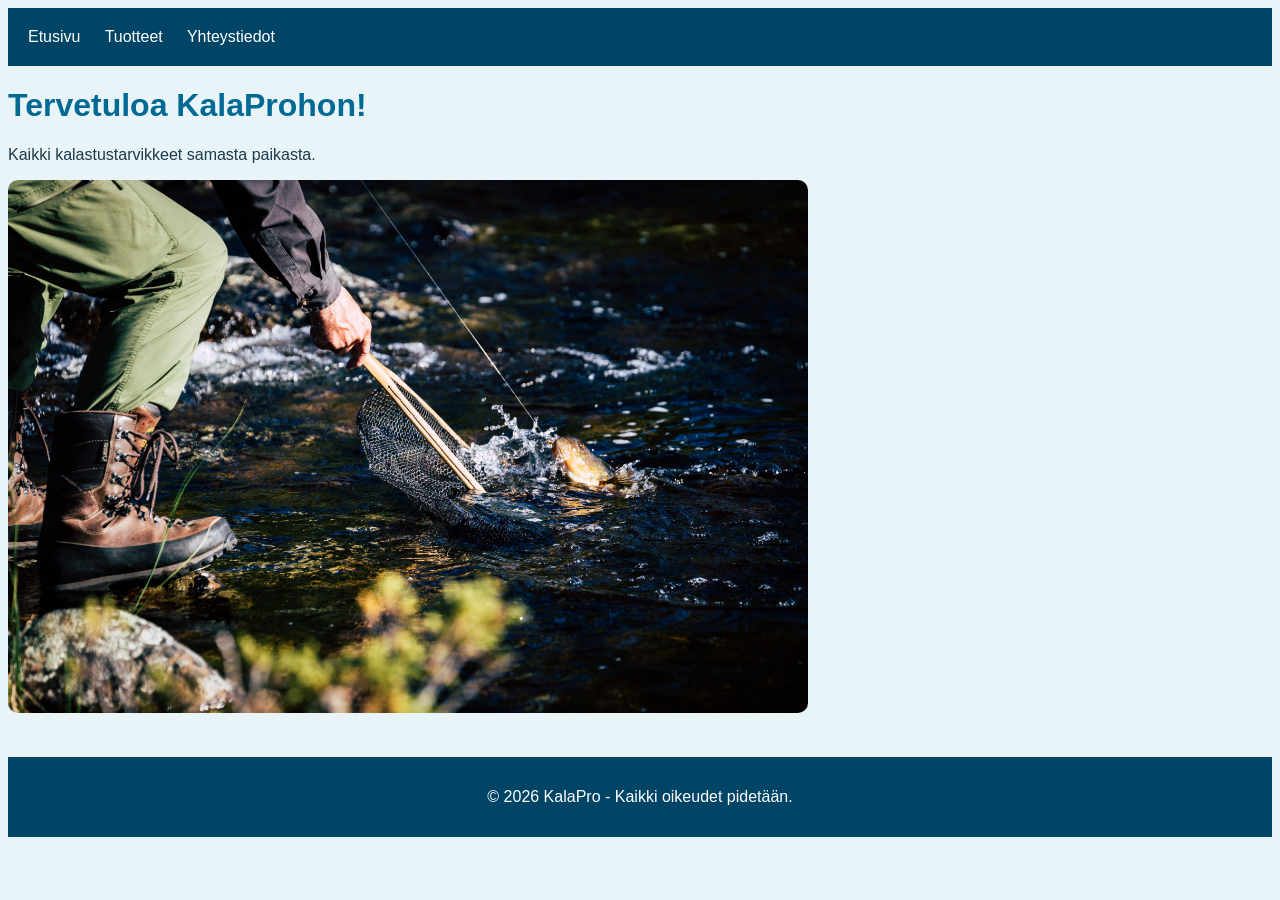
<file: index.html>
<!DOCTYPE html>
<html lang="fi">
  <head>
    <meta charset="UTF-8" />
    <title>KalaPro</title>
    <link rel="stylesheet" href="style.css">
  </head>
  <body>
    <nav>
        <a href="index.html">Etusivu</a>
        <a href="products.html">Tuotteet</a>
        <a href="contact.html">Yhteystiedot</a>
    </nav>
    <h1>Tervetuloa KalaProhon!</h1>
    <p>Kaikki kalastustarvikkeet samasta paikasta.</p>
    <img src="images/kalastus.webp.jpg"
    alt="Kalastusvälineet järven rannalla"
    class="etusivukuva"
    width="1200"
    height="800">
    <footer>
        <p>&copy; 2026 KalaPro - Kaikki oikeudet pidetään.</p>
    </footer>
  </body>
  </html>
</file>
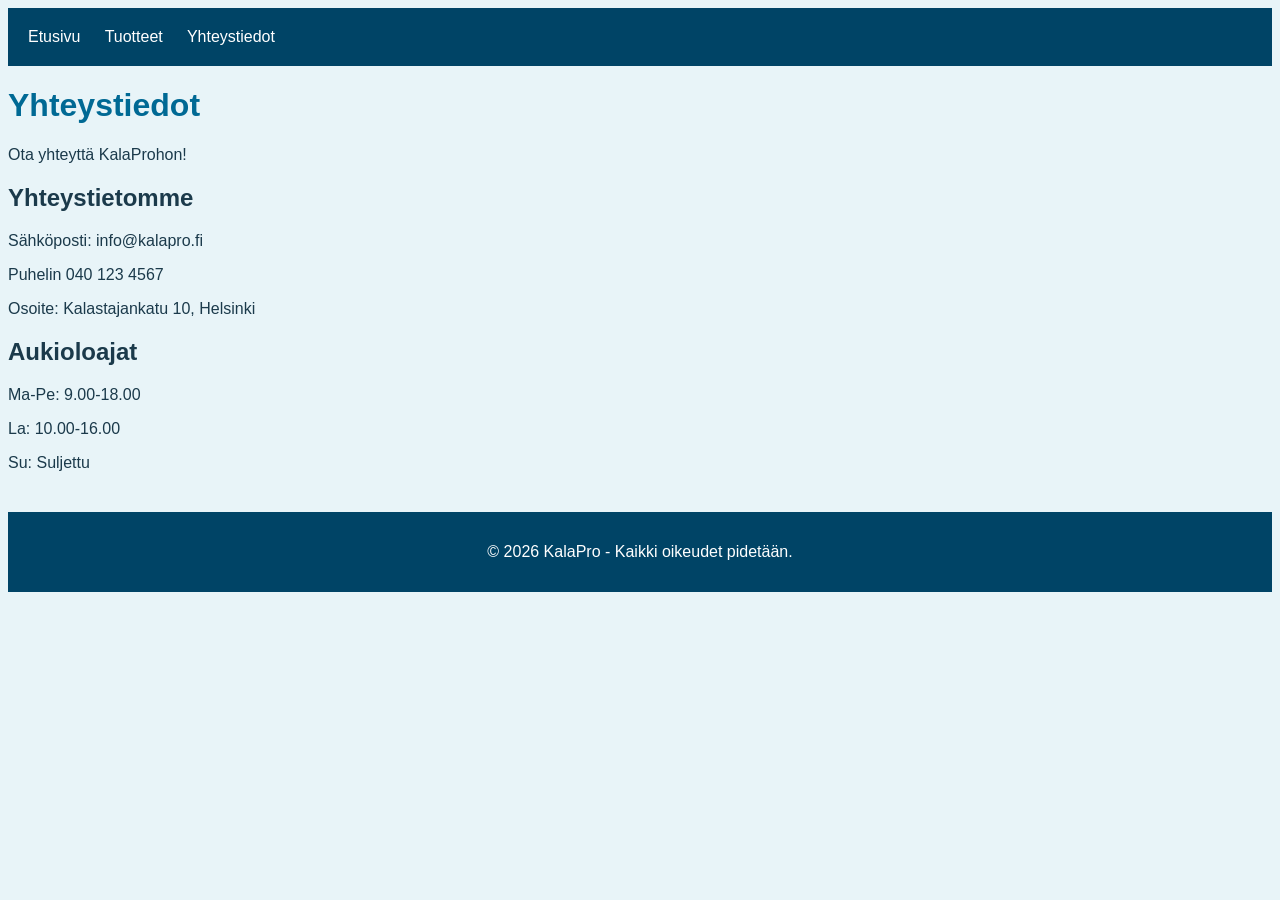
<file: contact.html>
<!DOCTYPE html>
<html lang="fi">
  <head>
    <meta charset="UTF-8" />
    <title>KalaPro - Yhteystiedot</title>
    <link rel="stylesheet" href="style.css">
  </head>
  <body>
    <nav>
        <a href="index.html">Etusivu</a>
        <a href="products.html">Tuotteet</a>
        <a href="contact.html">Yhteystiedot</a>
    </nav>
    <h1>Yhteystiedot</h1>
    <p>Ota yhteyttä KalaProhon!</p>
    <h2>Yhteystietomme</h2>
    <p>Sähköposti: info@kalapro.fi</p>
    <p> Puhelin 040 123 4567</p>
    <p>Osoite: Kalastajankatu 10, Helsinki</p>
    <h2>Aukioloajat</h2>
    <p>Ma-Pe: 9.00-18.00</p>
    <p>La: 10.00-16.00</p>
    <p>Su: Suljettu</p>
     <footer>
        <p>&copy; 2026 KalaPro - Kaikki oikeudet pidetään.</p>
    </footer>
  </body>
  </html>
</file>
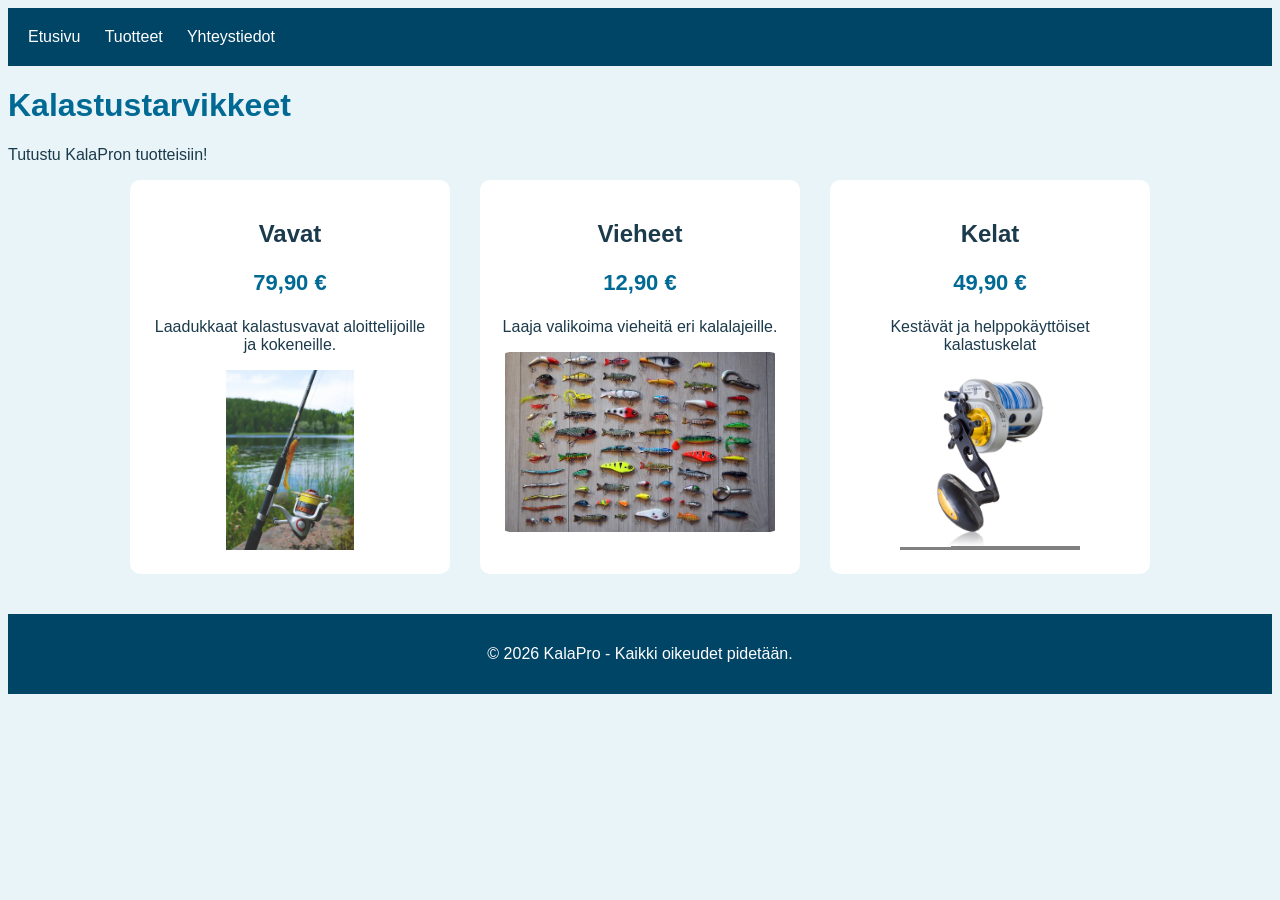
<file: products.html>
<!DOCTYPE html>
<html lang="fi">
  <head>
    <meta charset="UTF-8" />
    <title>KalaPro - Tuotteet</title>
    <link rel="stylesheet" href="style.css">
  </head>
  <body>
    <nav>
        <a href="index.html">Etusivu</a>
        <a href="products.html">Tuotteet</a>
        <a href="contact.html">Yhteystiedot</a>
    </nav>
    <h1>Kalastustarvikkeet</h1>
    <p>Tutustu KalaPron tuotteisiin!</p>
    <div class="tuotteet">
        <div class="tuotekortti">
    <h2>Vavat</h2>
    <p class="hinta">79,90 €</p>
    <p>Laadukkaat kalastusvavat aloittelijoille ja kokeneille.</p>
    <img src="images/vapa.webp"
    alt="Kalastusvapa"
    class="tuotekuva"
    width="600">
    </div>
    <div class="tuotekortti">
    <h2>Vieheet</h2>
    <p class="hinta">12,90 €</p>
    <p>Laaja valikoima vieheitä eri kalalajeille.</p>
    <img src="images/vieheet.webp"
    alt="Kalastusviehe"
    class="tuotekuva"
    width="600">
    </div>
    <div class="tuotekortti">
    <h2>Kelat</h2>
    <p class="hinta">49,90 €</p>
    <p>Kestävät ja helppokäyttöiset kalastuskelat</p>
    <img src="images/kela.jpg"
    alt="Kalastuskela"
    class="tuotekuva">
    </div>
    </div>
    <footer>
        <p>&copy; 2026 KalaPro - Kaikki oikeudet pidetään.</p>
    </footer>
  </body>
  </html>
</file>
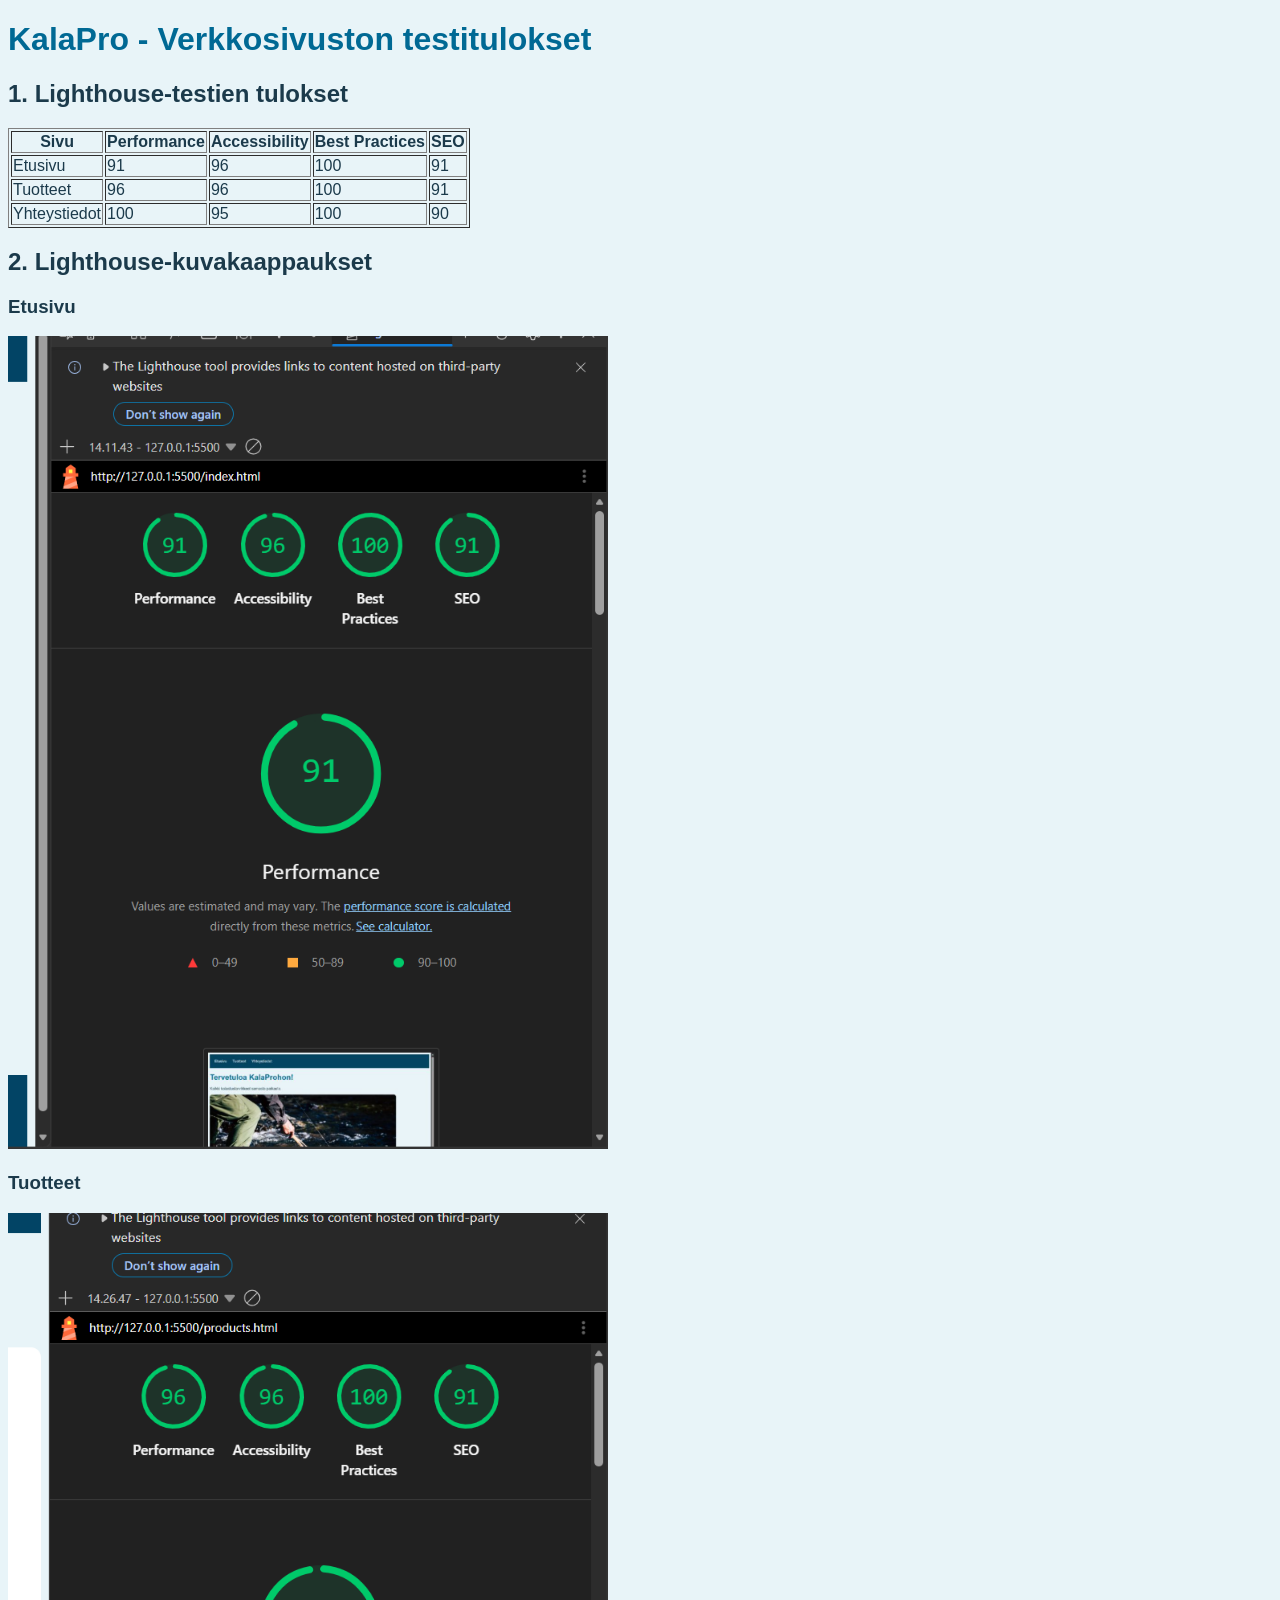
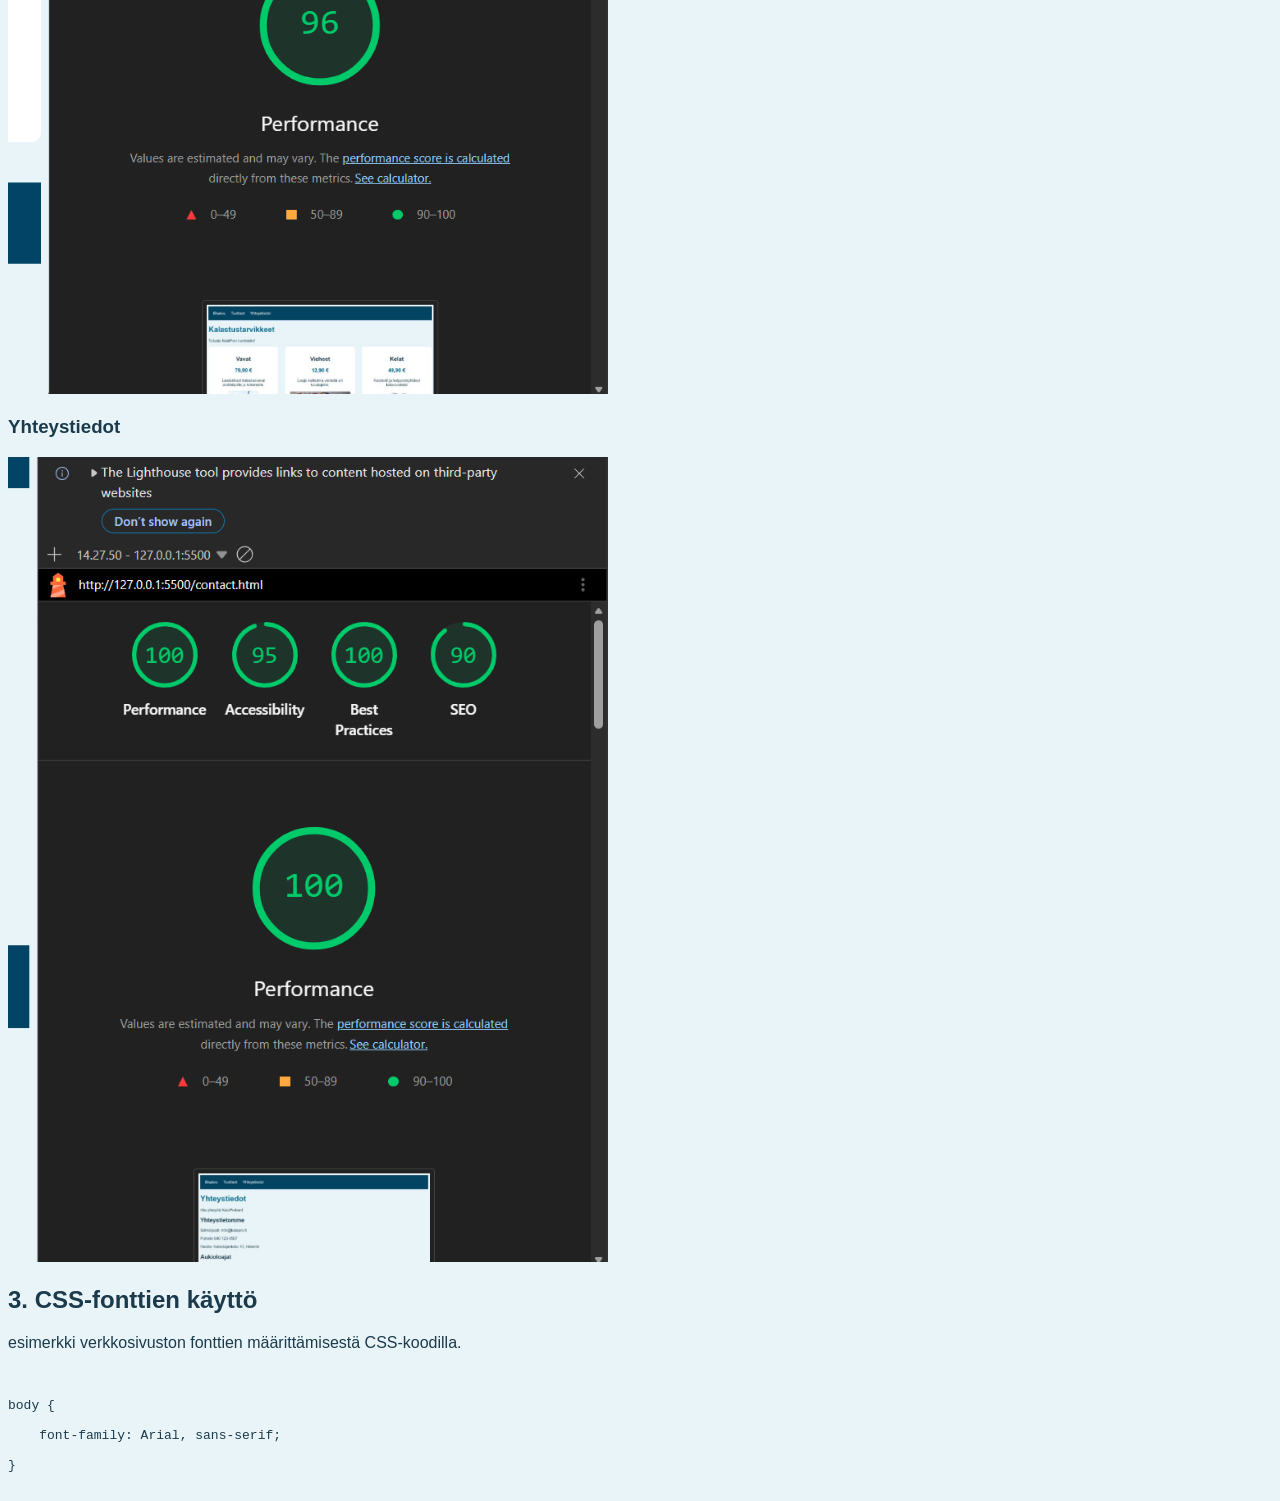
<file: testitulokset.html>
<!DOCTYPE html>

<html lang="fi">

<head>

    <meta charset="UTF-8">

    <meta name="viewport" content="width=device-width, initial-scale=1.0">

    <title>KalaPro - Testitulokset</title>

    <link rel="stylesheet" href="style.css">

</head>

<body>

<h1>KalaPro - Verkkosivuston testitulokset</h1>

<h2>1. Lighthouse-testien tulokset</h2>

<table border="1">

    <tr>

        <th>Sivu</th>

        <th>Performance</th>

        <th>Accessibility</th>

        <th>Best Practices</th>

        <th>SEO</th>

    </tr>

    <tr>

        <td>Etusivu</td>

        <td>91</td>

        <td>96</td>

        <td>100</td>

        <td>91</td>

    </tr>

    <tr>

        <td>Tuotteet</td>

        <td>96</td>

        <td>96</td>

        <td>100</td>

        <td>91</td>

    </tr>

    <tr>

        <td>Yhteystiedot</td>

        <td>100</td>

        <td>95</td>

        <td>100</td>

        <td>90</td>

    </tr>

</table>

<h2>2. Lighthouse-kuvakaappaukset</h2>

<h3>Etusivu</h3>

<img src="images/lighthouse-etusivu.png"

     alt="Etusivun Lighthouse-tulokset"

     width="600">

<h3>Tuotteet</h3>

<img src="images/produ-sivu.png"

     alt="Tuotteet-sivun Lighthouse-tulokset"

     width="600">

<h3>Yhteystiedot</h3>

<img src="images/cont-sivu.png"

     alt="Yhteystiedot-sivun Lighthouse-tulokset"

     width="600">

<h2>3. CSS-fonttien käyttö</h2>

<p> esimerkki verkkosivuston fonttien

määrittämisestä CSS-koodilla.</p>

<pre><code>

body {

    font-family: Arial, sans-serif;

}

</code></pre>

</body>

</html>
</file>
<file: style.css>
body {

    background-color: #e8f4f8;

    font-family: Arial, sans-serif;

    color: #1b3a4b;

}

h1 {

    color: #006994;

}

nav {

    background-color: #004466;

    padding: 20px;

}

nav a {

    color: white;

    margin-right: 20px;

    text-decoration: none;
}
.etusivukuva {
    width: 800px;
    max-width: 100%;
    height: auto;
    border-radius: 10px;
}

.tuotekuva {
    width: 250px;
    max-width: 100%;
    height: auto;
    border-radius: 10px;
}
.tuotteet {
    display: flex;
    gap: 30px;
    justify-content: center;
}
.tuotekortti {
    background-color: white;
    padding: 20px;
    border-radius: 10px;
    width: 280px;
    text-align: center;
}
.tuotekortti img {
    width: 100%;
    height: 180px;
    object-fit: contain;
}
.hinta {
    color: #006994;
    font-size: 22px;
    font-weight: bold;
}
footer {
background-color: #004466;
color: white;
text-align: center;
padding: 15px;
margin-top: 40px;
}
</file>
